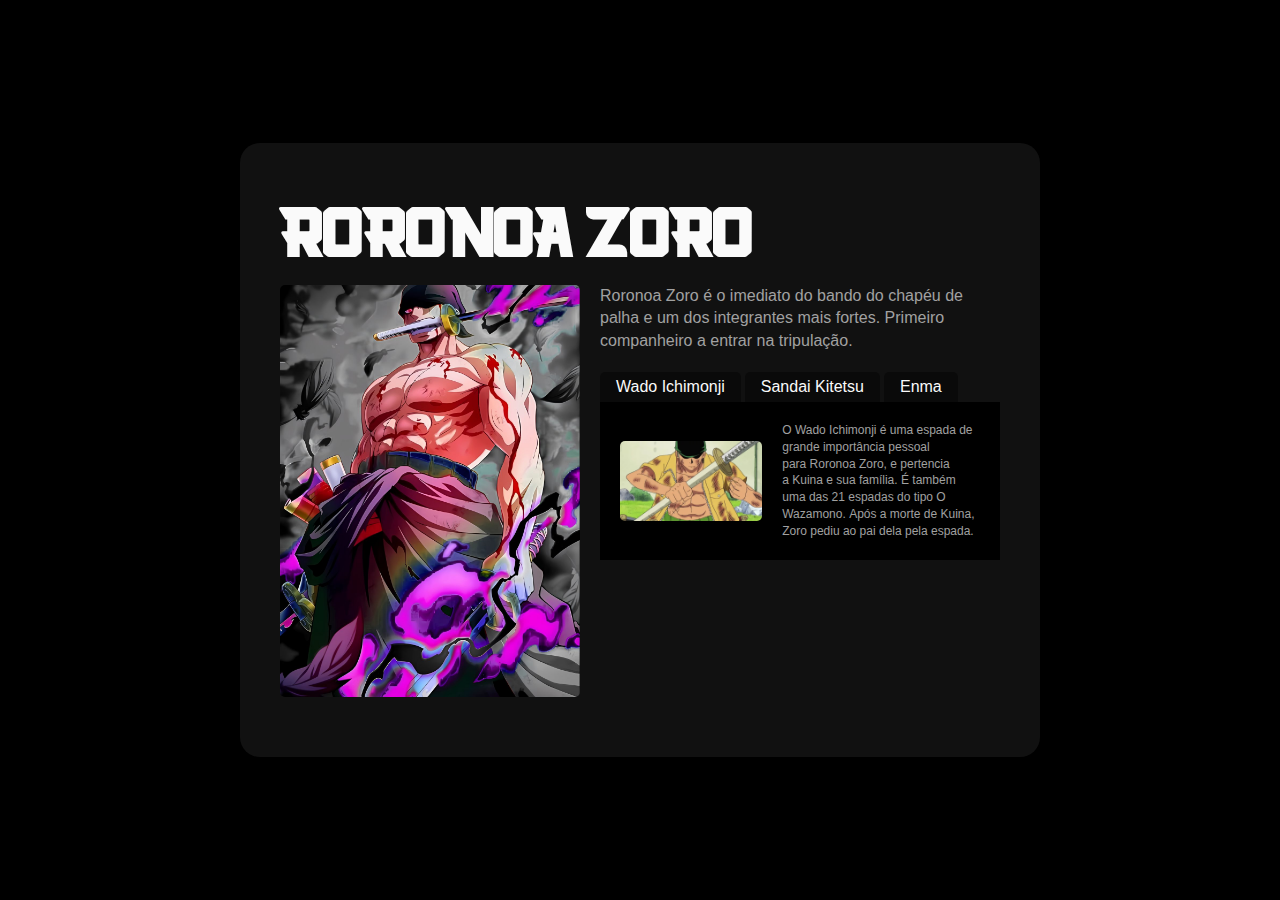
<file: index.html>
<!DOCTYPE html>
<html lang="en">

<head>
  <meta charset="UTF-8">
  <meta name="viewport" content="width=device-width, initial-scale=1.0, maximum-scale=1, user-scalable=no, shrink-to-fit=no">
  <title>Menu Tabs:Roronoa Zoro</title>

  <link rel="stylesheet" href="styles/style.css">
</head>

<body>
  <div class="wrapper">
    <h1 class="title">Roronoa Zoro</h1>
    <img src="/assets/img/wallpaper-zoro.jpeg" alt="Roronoa Zoro">
    <div class="content">
      <p>Roronoa Zoro é o imediato do bando do chapéu de palha e um dos integrantes mais fortes. Primeiro companheiro a entrar na tripulação.</p>
      <ul>
        <li>Wado Ichimonji</li>
        <li>Sandai Kitetsu</li>
        <li>Enma</li>
      </ul>
      <div class="card-container">
        <div class="card active">
          <img src="/assets/img/wado-ichimonji.jpg" alt="Wado Ichimonji">
          <p>O Wado Ichimonji é uma espada de grande importância pessoal para Roronoa Zoro, e pertencia a Kuina e sua família. É também uma das 21 espadas do tipo O Wazamono. Após a morte de Kuina, Zoro pediu ao pai dela pela espada.</p>
        </div>
        <div class="card">
          <img src="/assets/img/sandai-kitetsu.jpg" alt="Sandai Kitetsu">
          <p>A Sandai Kitetsu é uma das espadas de Grau Ryo Wazamono, a "Espada Amaldiçoada". Como todos os antecessores da espada Kitetsu, é dito ser amaldiçoada. </p>
        </div>
        <div class="card">
          <img src="/assets/img/enma.jpg" alt="Enma">
          <p>Enma é uma Meito que já foi empunhada por Kozuki Oden ao lado de sua outra espada, Ame no Habakiri,[1] e que está atualmente sob posse de Roronoa Zoro. É a única arma conhecida por ter ferido Kaido.</p>
        </div>
      </div>
    </div>
  </div>

  <!-- JavaScript -->
  <script src="/js/index.js"> </script>
</body>

</html>
</file>
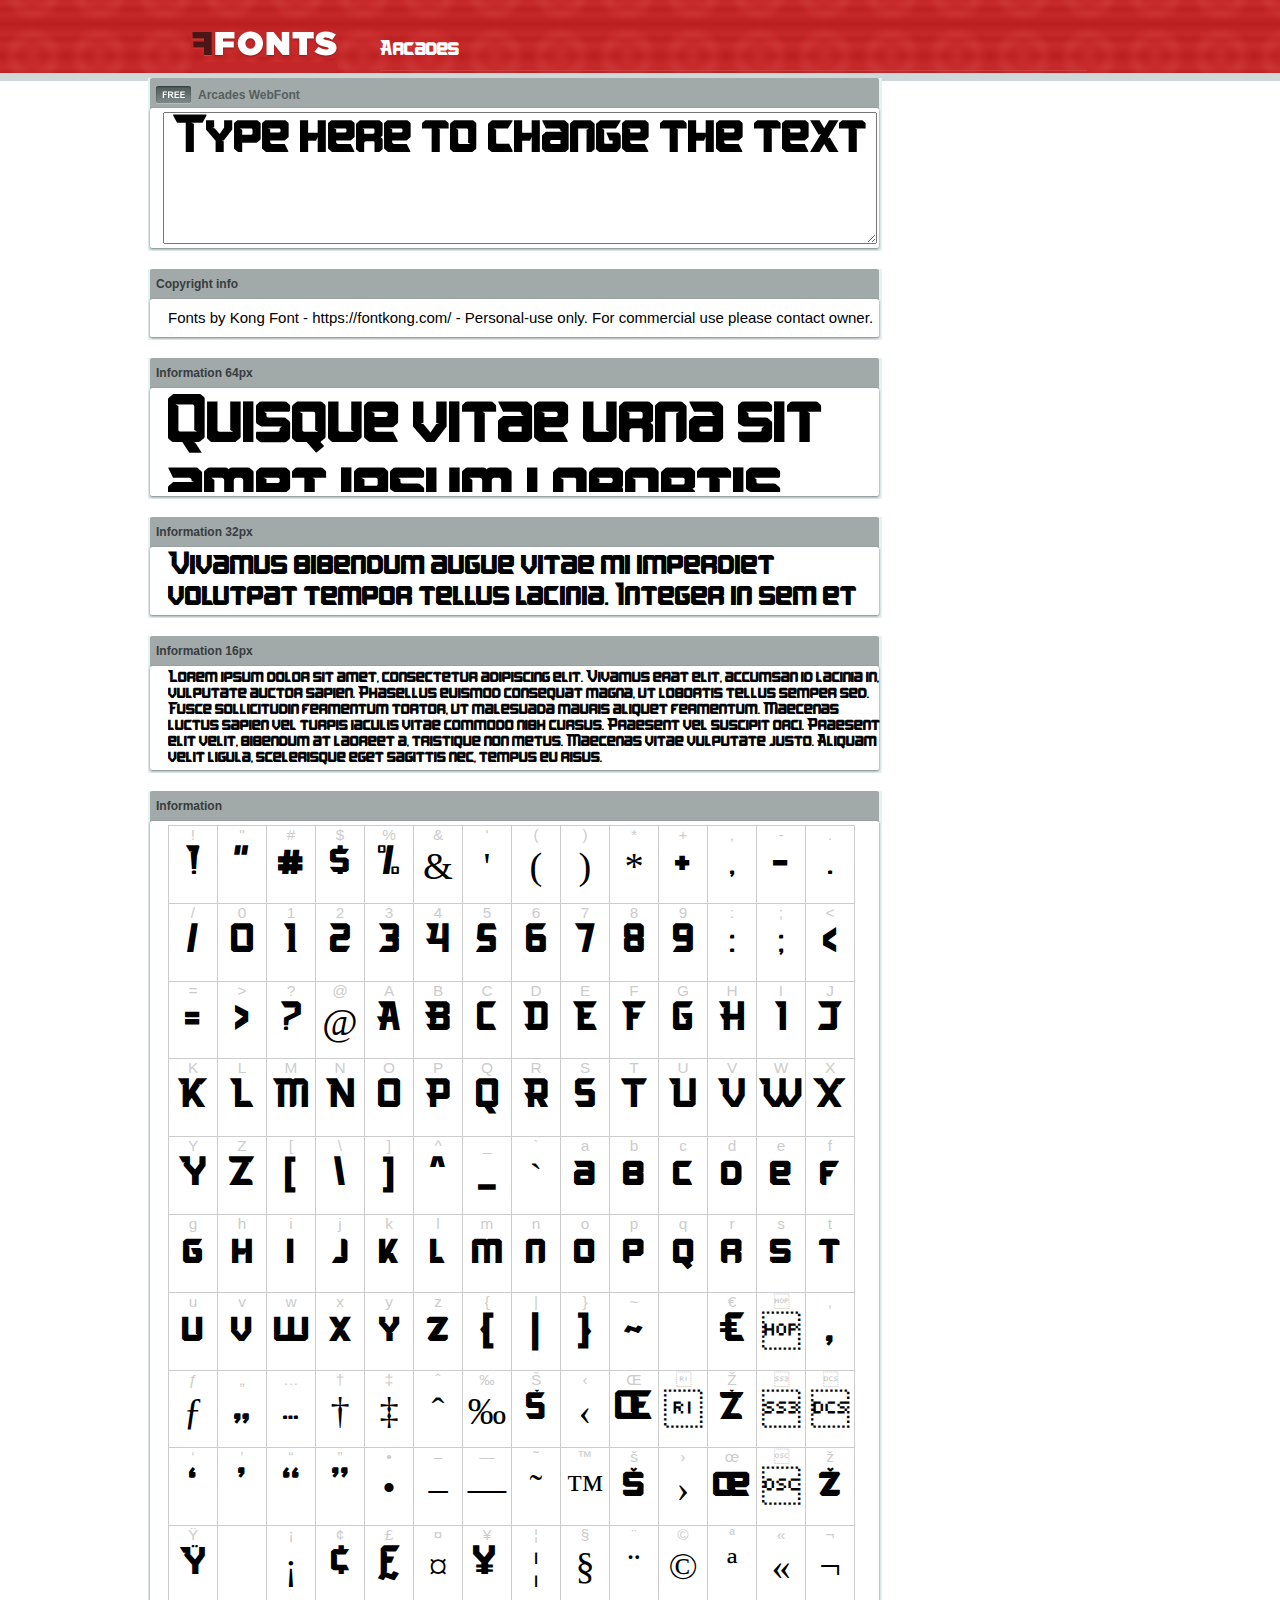
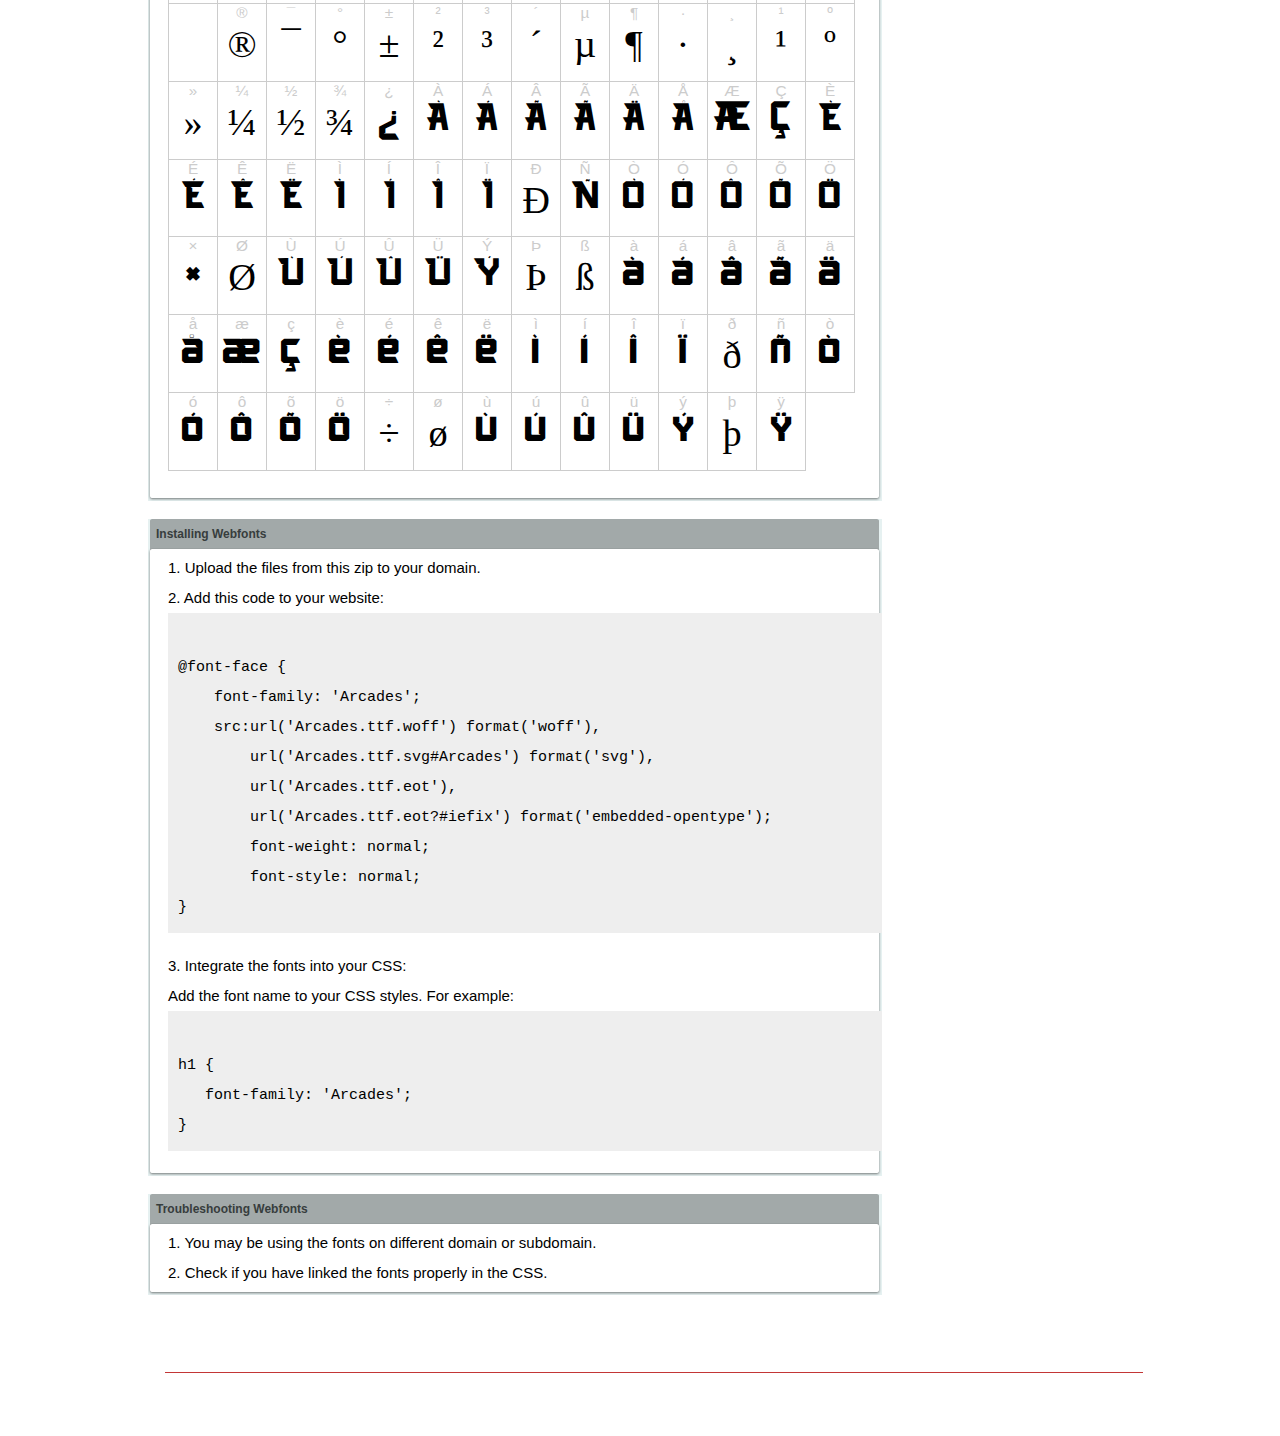
<file: assets/example.html>
<!DOCTYPE html PUBLIC "-//W3C//DTD XHTML 1.0 Transitional//EN" "http://www.w3.org/TR/xhtml1/DTD/xhtml1-transitional.dtd">
<html xmlns="http://www.w3.org/1999/xhtml">
<head>
<meta http-equiv="Content-Type" content="text/html; charset=UTF-8" />
<title>Arcades WebFont</title>
<meta name="description" content="Arcades WebFont" />
<meta name="keywords" content="Arcades WebFont" />
<style type="text/css">
@font-face {
  font-family: 'Arcades';
    src:  url('Arcades.ttf.woff') format('woff'),
    url('Arcades.ttf.svg#Arcades') format('svg'),
    url('Arcades.ttf.eot'),
    url('Arcades.eot?#iefix') format('embedded-opentype'); 
    font-weight: normal;
    font-style: normal;
}.examplefontl {
  font-family: 'Arcades';  
  color: black;
}
.examplefont {
  padding-bottom: 2em;
  overflow: hidden; 
  text-align: center;
}
.examplefont div {
  float: left;
  border: 1px solid #ccc;
  text-align: center;
  width: 1.25em;
  height: 2em;
  margin-right: -1px;
  margin-bottom: -1px;
  font-size: 3.2em; 
}
.examplefont div .defaultC {
  color: #ccc;
  font-family: arial, sans-serif;
  font-size: .4em;
  display: block;
}
*{margin:0;padding:0;}
body{margin:0px;padding:0px;background:#FFFFFF url(images/bgtile.gif?1) repeat-x;font-family:Arial, Helvetica, sans-serif;}
#header{background:url(images/headertile.gif);height:73px;margin:0px;overflow:hidden;}
#head{width:707px;float:left;height:31px;margin:39px 0 0 0;padding:0px;color:#ffffff;font-size:15px;border-bottom:1px solid #c94040;overflow:hidden;}
#head a{color:#ffffff;text-decoration:none;}
#headspan1{float:left;}
.container{width:994px;margin:0 auto;padding:0px;overflow:hidden;}
#content{width:734px;margin:5px 0px 0px 5px;float:left;padding:0px;font-size:12px;display:inline;color:#868e8e;overflow:hidden;}
.fontbox{background:url(images/fontboxtile.gif);width:734px;margin:0 0 18px 0;padding:0;overflow:hidden;}
.fontboxtop{background:url(images/fontboxtop.gif) no-repeat top left;height:18px;font-size:12px;color:#373d3d;width:718px;padding:8px;margin:0;overflow:hidden;}
.fontboxtop a{color:#373d3d;text-decoration:none;}
.fontboxspan1{background:url(images/free.gif) no-repeat;padding:2px 0 2px 42px;float:left;}
h6{background:url(images/logo.gif) top left no-repeat;width:230px;height:73px;margin:0px 0px 0px 7px;float:left;}
h6 a{display:block;height:73px;}
h6 a span{display:none;}
h1{display:inline;font-size:12px;font-weight:bold;color:#546060;padding:0px;float:left;}
.btn{border:0;margin:0;background:url('images/button.gif');background-repeat:repeat-x;color:#fff;width:127px;height:28px;font-size:17px;}
.inputsubtmi{border:1px solid #e1ebeb;border-bottom:2px solid #c7d1d1;padding:6px;margin:0 0 8px 0;}
.partner{font-size:16px;font-weight:bold;color:#000000;padding:0px;margin:39px 0px 12px 30px;}
.fontboxspan1notfree{padding:2px 0 2px 42px;float:left;}
#footer{height:123px;margin:0px;padding:0px;background:url(http://www.altfonts.com/images/foottile.gif);}
#foot{width:1005px;height:123px;background:url(http://www.altfonts.com/images/foot.gif) top left no-repeat;margin:0 auto;padding:0px;}
#copyright{height:31px;padding:28px 0 0 118px;margin:0 0 0 27px;border-bottom:1px solid #c33636;font-size:14px;color:#4a1616;}
code {
	white-space: pre;
	background-color: #eee;
	display: block;
	padding: 10px;
	margin-bottom: 18px;
	overflow: auto;
}    
</style>
</head>
<body>
<div id="header">
<div class="container">
<h6><a href="http://webfonts.ffonts.net" title="WebFonts"><span>WebFonts</span></a></h6>
<div id="head">
<span id="headspan1">
   <span style="font-family: 'Arcades';font-size: 20px; color: white;">Arcades</span> 
</span>
</div>
</div>
</div>
<div class="container">
<div id="content">
<!-- WebFont --> 
<div class="fontbox">
<div class="fontboxtop"><span class="fontboxspan1"><h1>Arcades WebFont</h1></span></div>
 <textarea id="txtAreaTryFont" cols="" rows="2" style="font-family: 'Arcades';width:97%; font-size: 50px; height: 130px;text-align: center;margin-left: 15px;" 
           onclick="if (this.value=='Type here to change the text') this.value=''">Type here to change the text</textarea>
<img src="images/fontboxbottom.gif" width="734" height="7" alt="" />
</div>
<div class="fontbox">
<div class="fontboxtop"><b>Copyright info</b></div>
<div style="text-align: left;margin-left:20px;color: black;font-size:15px;line-height:200%">
Fonts by Kong Font - https://fontkong.com/ - Personal-use only. For commercial use please contact owner.<br />

</div>
<img src="images/fontboxbottom.gif" width="734" height="7" alt="" />
</div>
<div class="fontbox">
<div class="fontboxtop"><b>Information 64px</b></div>
<div style="font-family: 'Arcades';margin-left:20px;font-size:64px;color:black;float: left;display: inline; overflow: hidden;height:100px;">
 Quisque vitae urna sit amet ipsum lobortis iaculis volutpat sit amet nibh. 
</div>
<img src="images/fontboxbottom.gif" width="734" height="7" alt="" />
</div>
<div class="fontbox">
<div class="fontboxtop"><b>Information 32px</b></div>
<div style="font-family: 'Arcades';margin-left:20px;font-size:30px;color:black;float: left;display: inline; overflow: hidden;height:60px;">
 Vivamus bibendum augue vitae mi imperdiet volutpat tempor tellus lacinia. Integer in sem et neque iaculis malesuada. 
</div>
<img src="images/fontboxbottom.gif" width="734" height="7" alt="" />
</div>
<div class="fontbox">
<div class="fontboxtop"><b>Information 16px</b></div>
<div style="font-family: 'Arcades';margin-left:20px;font-size:16px;color:black;float: left;display: inline; overflow: hidden;">
 Lorem ipsum dolor sit amet, consectetur adipiscing elit. Vivamus erat elit, accumsan id lacinia in, vulputate auctor sapien. Phasellus euismod consequat magna, ut lobortis tellus semper sed. Fusce sollicitudin fermentum tortor, ut malesuada mauris aliquet fermentum. Maecenas luctus sapien vel turpis iaculis vitae commodo nibh cursus. Praesent vel suscipit orci. Praesent elit velit, bibendum at laoreet a, tristique non metus. Maecenas vitae vulputate justo. Aliquam velit ligula, scelerisque eget sagittis nec, tempus eu risus. 
</div>
<img src="images/fontboxbottom.gif" width="734" height="7" alt="" />
</div>
<div class="fontbox">
<div class="fontboxtop"><b>Information</b></div>
<div class="examplefont examplefontl" style="text-align: center;margin-left:20px;">
 <div><span class="defaultC">&#33;</span><span>&#33;</span></div><div><span class="defaultC">&#34;</span><span>&#34;</span></div><div><span class="defaultC">&#35;</span><span>&#35;</span></div><div><span class="defaultC">&#36;</span><span>&#36;</span></div><div><span class="defaultC">&#37;</span><span>&#37;</span></div><div><span class="defaultC">&#38;</span><span>&#38;</span></div><div><span class="defaultC">&#39;</span><span>&#39;</span></div><div><span class="defaultC">&#40;</span><span>&#40;</span></div><div><span class="defaultC">&#41;</span><span>&#41;</span></div><div><span class="defaultC">&#42;</span><span>&#42;</span></div><div><span class="defaultC">&#43;</span><span>&#43;</span></div><div><span class="defaultC">&#44;</span><span>&#44;</span></div><div><span class="defaultC">&#45;</span><span>&#45;</span></div><div><span class="defaultC">&#46;</span><span>&#46;</span></div><div><span class="defaultC">&#47;</span><span>&#47;</span></div><div><span class="defaultC">&#48;</span><span>&#48;</span></div><div><span class="defaultC">&#49;</span><span>&#49;</span></div><div><span class="defaultC">&#50;</span><span>&#50;</span></div><div><span class="defaultC">&#51;</span><span>&#51;</span></div><div><span class="defaultC">&#52;</span><span>&#52;</span></div><div><span class="defaultC">&#53;</span><span>&#53;</span></div><div><span class="defaultC">&#54;</span><span>&#54;</span></div><div><span class="defaultC">&#55;</span><span>&#55;</span></div><div><span class="defaultC">&#56;</span><span>&#56;</span></div><div><span class="defaultC">&#57;</span><span>&#57;</span></div><div><span class="defaultC">&#58;</span><span>&#58;</span></div><div><span class="defaultC">&#59;</span><span>&#59;</span></div><div><span class="defaultC">&#60;</span><span>&#60;</span></div><div><span class="defaultC">&#61;</span><span>&#61;</span></div><div><span class="defaultC">&#62;</span><span>&#62;</span></div><div><span class="defaultC">&#63;</span><span>&#63;</span></div><div><span class="defaultC">&#64;</span><span>&#64;</span></div><div><span class="defaultC">&#65;</span><span>&#65;</span></div><div><span class="defaultC">&#66;</span><span>&#66;</span></div><div><span class="defaultC">&#67;</span><span>&#67;</span></div><div><span class="defaultC">&#68;</span><span>&#68;</span></div><div><span class="defaultC">&#69;</span><span>&#69;</span></div><div><span class="defaultC">&#70;</span><span>&#70;</span></div><div><span class="defaultC">&#71;</span><span>&#71;</span></div><div><span class="defaultC">&#72;</span><span>&#72;</span></div><div><span class="defaultC">&#73;</span><span>&#73;</span></div><div><span class="defaultC">&#74;</span><span>&#74;</span></div><div><span class="defaultC">&#75;</span><span>&#75;</span></div><div><span class="defaultC">&#76;</span><span>&#76;</span></div><div><span class="defaultC">&#77;</span><span>&#77;</span></div><div><span class="defaultC">&#78;</span><span>&#78;</span></div><div><span class="defaultC">&#79;</span><span>&#79;</span></div><div><span class="defaultC">&#80;</span><span>&#80;</span></div><div><span class="defaultC">&#81;</span><span>&#81;</span></div><div><span class="defaultC">&#82;</span><span>&#82;</span></div><div><span class="defaultC">&#83;</span><span>&#83;</span></div><div><span class="defaultC">&#84;</span><span>&#84;</span></div><div><span class="defaultC">&#85;</span><span>&#85;</span></div><div><span class="defaultC">&#86;</span><span>&#86;</span></div><div><span class="defaultC">&#87;</span><span>&#87;</span></div><div><span class="defaultC">&#88;</span><span>&#88;</span></div><div><span class="defaultC">&#89;</span><span>&#89;</span></div><div><span class="defaultC">&#90;</span><span>&#90;</span></div><div><span class="defaultC">&#91;</span><span>&#91;</span></div><div><span class="defaultC">&#92;</span><span>&#92;</span></div><div><span class="defaultC">&#93;</span><span>&#93;</span></div><div><span class="defaultC">&#94;</span><span>&#94;</span></div><div><span class="defaultC">&#95;</span><span>&#95;</span></div><div><span class="defaultC">&#96;</span><span>&#96;</span></div><div><span class="defaultC">&#97;</span><span>&#97;</span></div><div><span class="defaultC">&#98;</span><span>&#98;</span></div><div><span class="defaultC">&#99;</span><span>&#99;</span></div><div><span class="defaultC">&#100;</span><span>&#100;</span></div><div><span class="defaultC">&#101;</span><span>&#101;</span></div><div><span class="defaultC">&#102;</span><span>&#102;</span></div><div><span class="defaultC">&#103;</span><span>&#103;</span></div><div><span class="defaultC">&#104;</span><span>&#104;</span></div><div><span class="defaultC">&#105;</span><span>&#105;</span></div><div><span class="defaultC">&#106;</span><span>&#106;</span></div><div><span class="defaultC">&#107;</span><span>&#107;</span></div><div><span class="defaultC">&#108;</span><span>&#108;</span></div><div><span class="defaultC">&#109;</span><span>&#109;</span></div><div><span class="defaultC">&#110;</span><span>&#110;</span></div><div><span class="defaultC">&#111;</span><span>&#111;</span></div><div><span class="defaultC">&#112;</span><span>&#112;</span></div><div><span class="defaultC">&#113;</span><span>&#113;</span></div><div><span class="defaultC">&#114;</span><span>&#114;</span></div><div><span class="defaultC">&#115;</span><span>&#115;</span></div><div><span class="defaultC">&#116;</span><span>&#116;</span></div><div><span class="defaultC">&#117;</span><span>&#117;</span></div><div><span class="defaultC">&#118;</span><span>&#118;</span></div><div><span class="defaultC">&#119;</span><span>&#119;</span></div><div><span class="defaultC">&#120;</span><span>&#120;</span></div><div><span class="defaultC">&#121;</span><span>&#121;</span></div><div><span class="defaultC">&#122;</span><span>&#122;</span></div><div><span class="defaultC">&#123;</span><span>&#123;</span></div><div><span class="defaultC">&#124;</span><span>&#124;</span></div><div><span class="defaultC">&#125;</span><span>&#125;</span></div><div><span class="defaultC">&#126;</span><span>&#126;</span></div><div><span class="defaultC">&#127;</span><span>&#127;</span></div><div><span class="defaultC">&#128;</span><span>&#128;</span></div><div><span class="defaultC">&#129;</span><span>&#129;</span></div><div><span class="defaultC">&#130;</span><span>&#130;</span></div><div><span class="defaultC">&#131;</span><span>&#131;</span></div><div><span class="defaultC">&#132;</span><span>&#132;</span></div><div><span class="defaultC">&#133;</span><span>&#133;</span></div><div><span class="defaultC">&#134;</span><span>&#134;</span></div><div><span class="defaultC">&#135;</span><span>&#135;</span></div><div><span class="defaultC">&#136;</span><span>&#136;</span></div><div><span class="defaultC">&#137;</span><span>&#137;</span></div><div><span class="defaultC">&#138;</span><span>&#138;</span></div><div><span class="defaultC">&#139;</span><span>&#139;</span></div><div><span class="defaultC">&#140;</span><span>&#140;</span></div><div><span class="defaultC">&#141;</span><span>&#141;</span></div><div><span class="defaultC">&#142;</span><span>&#142;</span></div><div><span class="defaultC">&#143;</span><span>&#143;</span></div><div><span class="defaultC">&#144;</span><span>&#144;</span></div><div><span class="defaultC">&#145;</span><span>&#145;</span></div><div><span class="defaultC">&#146;</span><span>&#146;</span></div><div><span class="defaultC">&#147;</span><span>&#147;</span></div><div><span class="defaultC">&#148;</span><span>&#148;</span></div><div><span class="defaultC">&#149;</span><span>&#149;</span></div><div><span class="defaultC">&#150;</span><span>&#150;</span></div><div><span class="defaultC">&#151;</span><span>&#151;</span></div><div><span class="defaultC">&#152;</span><span>&#152;</span></div><div><span class="defaultC">&#153;</span><span>&#153;</span></div><div><span class="defaultC">&#154;</span><span>&#154;</span></div><div><span class="defaultC">&#155;</span><span>&#155;</span></div><div><span class="defaultC">&#156;</span><span>&#156;</span></div><div><span class="defaultC">&#157;</span><span>&#157;</span></div><div><span class="defaultC">&#158;</span><span>&#158;</span></div><div><span class="defaultC">&#159;</span><span>&#159;</span></div><div><span class="defaultC">&#160;</span><span>&#160;</span></div><div><span class="defaultC">&#161;</span><span>&#161;</span></div><div><span class="defaultC">&#162;</span><span>&#162;</span></div><div><span class="defaultC">&#163;</span><span>&#163;</span></div><div><span class="defaultC">&#164;</span><span>&#164;</span></div><div><span class="defaultC">&#165;</span><span>&#165;</span></div><div><span class="defaultC">&#166;</span><span>&#166;</span></div><div><span class="defaultC">&#167;</span><span>&#167;</span></div><div><span class="defaultC">&#168;</span><span>&#168;</span></div><div><span class="defaultC">&#169;</span><span>&#169;</span></div><div><span class="defaultC">&#170;</span><span>&#170;</span></div><div><span class="defaultC">&#171;</span><span>&#171;</span></div><div><span class="defaultC">&#172;</span><span>&#172;</span></div><div><span class="defaultC">&#173;</span><span>&#173;</span></div><div><span class="defaultC">&#174;</span><span>&#174;</span></div><div><span class="defaultC">&#175;</span><span>&#175;</span></div><div><span class="defaultC">&#176;</span><span>&#176;</span></div><div><span class="defaultC">&#177;</span><span>&#177;</span></div><div><span class="defaultC">&#178;</span><span>&#178;</span></div><div><span class="defaultC">&#179;</span><span>&#179;</span></div><div><span class="defaultC">&#180;</span><span>&#180;</span></div><div><span class="defaultC">&#181;</span><span>&#181;</span></div><div><span class="defaultC">&#182;</span><span>&#182;</span></div><div><span class="defaultC">&#183;</span><span>&#183;</span></div><div><span class="defaultC">&#184;</span><span>&#184;</span></div><div><span class="defaultC">&#185;</span><span>&#185;</span></div><div><span class="defaultC">&#186;</span><span>&#186;</span></div><div><span class="defaultC">&#187;</span><span>&#187;</span></div><div><span class="defaultC">&#188;</span><span>&#188;</span></div><div><span class="defaultC">&#189;</span><span>&#189;</span></div><div><span class="defaultC">&#190;</span><span>&#190;</span></div><div><span class="defaultC">&#191;</span><span>&#191;</span></div><div><span class="defaultC">&#192;</span><span>&#192;</span></div><div><span class="defaultC">&#193;</span><span>&#193;</span></div><div><span class="defaultC">&#194;</span><span>&#194;</span></div><div><span class="defaultC">&#195;</span><span>&#195;</span></div><div><span class="defaultC">&#196;</span><span>&#196;</span></div><div><span class="defaultC">&#197;</span><span>&#197;</span></div><div><span class="defaultC">&#198;</span><span>&#198;</span></div><div><span class="defaultC">&#199;</span><span>&#199;</span></div><div><span class="defaultC">&#200;</span><span>&#200;</span></div><div><span class="defaultC">&#201;</span><span>&#201;</span></div><div><span class="defaultC">&#202;</span><span>&#202;</span></div><div><span class="defaultC">&#203;</span><span>&#203;</span></div><div><span class="defaultC">&#204;</span><span>&#204;</span></div><div><span class="defaultC">&#205;</span><span>&#205;</span></div><div><span class="defaultC">&#206;</span><span>&#206;</span></div><div><span class="defaultC">&#207;</span><span>&#207;</span></div><div><span class="defaultC">&#208;</span><span>&#208;</span></div><div><span class="defaultC">&#209;</span><span>&#209;</span></div><div><span class="defaultC">&#210;</span><span>&#210;</span></div><div><span class="defaultC">&#211;</span><span>&#211;</span></div><div><span class="defaultC">&#212;</span><span>&#212;</span></div><div><span class="defaultC">&#213;</span><span>&#213;</span></div><div><span class="defaultC">&#214;</span><span>&#214;</span></div><div><span class="defaultC">&#215;</span><span>&#215;</span></div><div><span class="defaultC">&#216;</span><span>&#216;</span></div><div><span class="defaultC">&#217;</span><span>&#217;</span></div><div><span class="defaultC">&#218;</span><span>&#218;</span></div><div><span class="defaultC">&#219;</span><span>&#219;</span></div><div><span class="defaultC">&#220;</span><span>&#220;</span></div><div><span class="defaultC">&#221;</span><span>&#221;</span></div><div><span class="defaultC">&#222;</span><span>&#222;</span></div><div><span class="defaultC">&#223;</span><span>&#223;</span></div><div><span class="defaultC">&#224;</span><span>&#224;</span></div><div><span class="defaultC">&#225;</span><span>&#225;</span></div><div><span class="defaultC">&#226;</span><span>&#226;</span></div><div><span class="defaultC">&#227;</span><span>&#227;</span></div><div><span class="defaultC">&#228;</span><span>&#228;</span></div><div><span class="defaultC">&#229;</span><span>&#229;</span></div><div><span class="defaultC">&#230;</span><span>&#230;</span></div><div><span class="defaultC">&#231;</span><span>&#231;</span></div><div><span class="defaultC">&#232;</span><span>&#232;</span></div><div><span class="defaultC">&#233;</span><span>&#233;</span></div><div><span class="defaultC">&#234;</span><span>&#234;</span></div><div><span class="defaultC">&#235;</span><span>&#235;</span></div><div><span class="defaultC">&#236;</span><span>&#236;</span></div><div><span class="defaultC">&#237;</span><span>&#237;</span></div><div><span class="defaultC">&#238;</span><span>&#238;</span></div><div><span class="defaultC">&#239;</span><span>&#239;</span></div><div><span class="defaultC">&#240;</span><span>&#240;</span></div><div><span class="defaultC">&#241;</span><span>&#241;</span></div><div><span class="defaultC">&#242;</span><span>&#242;</span></div><div><span class="defaultC">&#243;</span><span>&#243;</span></div><div><span class="defaultC">&#244;</span><span>&#244;</span></div><div><span class="defaultC">&#245;</span><span>&#245;</span></div><div><span class="defaultC">&#246;</span><span>&#246;</span></div><div><span class="defaultC">&#247;</span><span>&#247;</span></div><div><span class="defaultC">&#248;</span><span>&#248;</span></div><div><span class="defaultC">&#249;</span><span>&#249;</span></div><div><span class="defaultC">&#250;</span><span>&#250;</span></div><div><span class="defaultC">&#251;</span><span>&#251;</span></div><div><span class="defaultC">&#252;</span><span>&#252;</span></div><div><span class="defaultC">&#253;</span><span>&#253;</span></div><div><span class="defaultC">&#254;</span><span>&#254;</span></div><div><span class="defaultC">&#255;</span><span>&#255;</span></div> 
</div>
<img src="images/fontboxbottom.gif" width="734" height="7" alt="" />
</div>
<div class="fontbox">
<div class="fontboxtop"><b>Installing Webfonts</b></div>
<div style="text-align: left;margin-left:20px;color: black;font-size:15px;line-height:200%">
1. Upload the files from this zip to your domain.<br />
2. Add this code to your website:<br />
<code>
@font-face {
    font-family: 'Arcades';
    src:url('Arcades.ttf.woff') format('woff'),
        url('Arcades.ttf.svg#Arcades') format('svg'),
        url('Arcades.ttf.eot'),
        url('Arcades.ttf.eot?#iefix') format('embedded-opentype'); 
        font-weight: normal;
        font-style: normal;
}
</code>
3. Integrate the fonts into your CSS:<br />
Add the font name to your CSS styles. For example:
<code>
h1 { 
   font-family: 'Arcades';
}  
</code>
</div>
<img src="images/fontboxbottom.gif" width="734" height="7" alt="" />
</div>
<div class="fontbox">
<div class="fontboxtop"><b>Troubleshooting Webfonts</b></div>
<div style="text-align: left;margin-left:20px;color: black;font-size:15px;line-height:200%">
1. You may be using the fonts on different domain or subdomain.<Br />
2. Check if you have linked the fonts properly in the CSS.<Br />
</div>
<img src="images/fontboxbottom.gif" width="734" height="7" alt="" />
</div>
</div>
</div>
<div id="footer">
<div id="foot">
<div id="copyright" style="font-size:11px;color:white;">&copy; - <a href="http://www.ffonts.net" title="Free Fonts" style="color:white;">Free Fonts by www.FFonts.net</a> - </div>
</div>
</div>

</body>
</html>
</file>
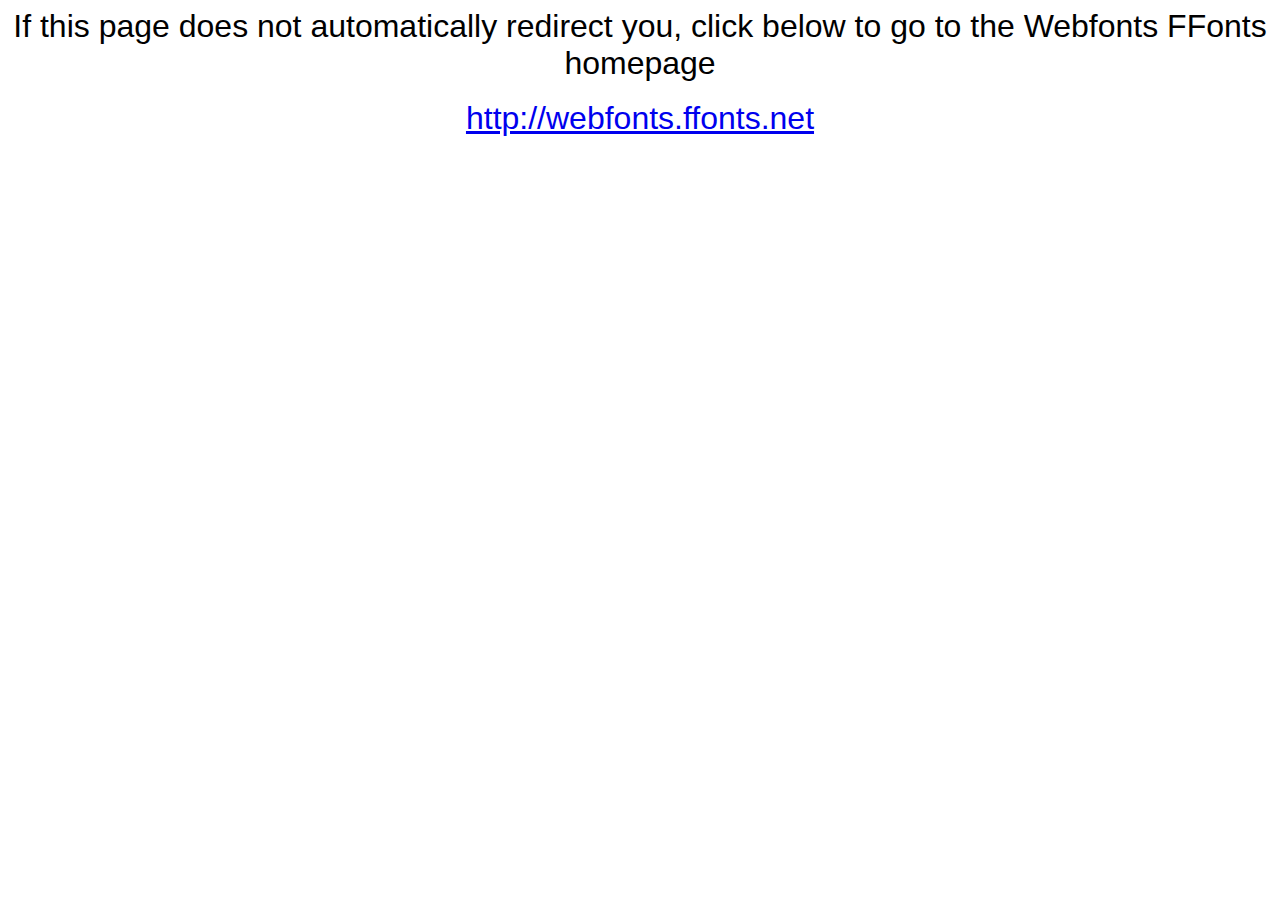
<file: assets/webfonts.ffonts.net.htm>
<HTML>
<HEAD>
<TITLE>Webfonts www.FFonts.net - Redirect</TITLE>
<meta http-equiv="refresh" content="1;url=http://webfonts.ffonts.net">
<script language="javascript">
<!-- 
//location.replace("http://webfonts.ffonts.net");
-->
</script>
</HEAD>

<BODY>
<CENTER>

<FONT FACE="Arial, Sans Serif, Verdana" SIZE=6>If this page does not automatically redirect you, click below to go to the Webfonts FFonts homepage</FONT>
<BR><BR>
<FONT FACE="Arial, Sans Serif, Verdana" SIZE=6><A HREF="http://webfonts.ffonts.net" TARGET="_top">http://webfonts.ffonts.net</A></FONT>

</CENTER>
</BODY>
</HTML>
</file>
<file: styles/style.css>
@font-face {
  font-family: "Arcades";
  src: url("../assets/Arcades.ttf.woff") format("woff"), url("../assets/Arcades.ttf.svg#Arcades") format("svg"), url("../assets/Arcades.ttf.eot"), url("../assets/Arcades.ttf.eot?#iefix") format("embedded-opentype");
}
* {
  margin: 0;
  padding: 0;
  box-sizing: border-box;
  font-family: "Arial", sans-serif;
}

html {
  font-size: 62.5%;
}

body {
  font-size: 1.6rem;
  min-height: 100vh;
  display: grid;
  place-content: center;
  background-color: #000;
  color: #fafafa;
}

ul {
  list-style: none;
}

a {
  text-decoration: none;
  color: inherit;
}

img {
  max-width: 100%;
  height: 100%;
  object-fit: cover;
  display: block;
  border-radius: 5px;
}

button {
  border: none;
  background: transparent;
}

.wrapper {
  padding: 60px 40px;
  border-radius: 20px;
  margin-block: 20px;
  margin-inline: 40px;
  display: grid;
  grid-template-columns: repeat(2, 1fr);
  gap: 10px 20px;
  max-width: 800px;
  background-color: #111;
}

.title {
  text-transform: uppercase;
  font-family: "Arcades", sans-serif;
  font-size: 6.4rem;
  line-height: 7.2rem;
  grid-column: 1/-1;
}

.content p {
  line-height: 1.4;
  color: #a1a1a1;
}
.content ul {
  margin-top: 20px;
  display: flex;
  gap: 4px;
  width: 90%;
}
.content ul li {
  background-color: rgba(0, 0, 0, 0.4);
  padding: 6px 16px;
  border-radius: 5px 5px 0 0;
  transition: 0.3s linear;
  cursor: pointer;
}
.content ul li:hover {
  background-color: #000;
}
.content ul li.active {
  background-color: #000;
}
.content .card-container {
  width: 400px;
  height: 150px;
  border-radius: 0 5px 5px 5px;
}
.content .card-container .card {
  display: none;
  padding: 20px;
  background-color: #000;
}
.content .card-container .card.active {
  display: flex;
  align-items: center;
  gap: 20px;
}
.content .card-container .card.active img {
  height: 80px;
  animation: moving 0.6s;
}
.content .card-container .card.active p {
  font-size: 1.2rem;
  animation: moving 0.6s;
}

@keyframes moving {
  from {
    transform: translateX(50px);
    opacity: 0;
  }
  to {
    transform: translateX(0);
    opacity: 1;
  }
}
@media (max-width: 768px) {
  body {
    place-content: start;
  }
  .wrapper {
    grid-template-columns: 1fr;
  }
  .title {
    text-align: center;
    font-size: 3.2rem;
  }
  img {
    height: 80vw;
    margin: 0 auto;
  }
  .content .card-container {
    width: 100%;
    height: auto;
  }
  .content .card-container .card.active {
    flex-wrap: wrap;
  }
  .content .card-container .card.active img {
    height: 100px;
  }
  .content .card-container .card.active p {
    font-size: 1.6rem;
  }
}
@media (max-width: 560px) {
  .content ul {
    flex-wrap: wrap;
    width: 100%;
  }
  .content li {
    font-size: 1.2rem;
    flex: 1;
    word-break: keep-all;
    word-wrap: break-word;
  }
}

/*# sourceMappingURL=style.css.map */
</file>
